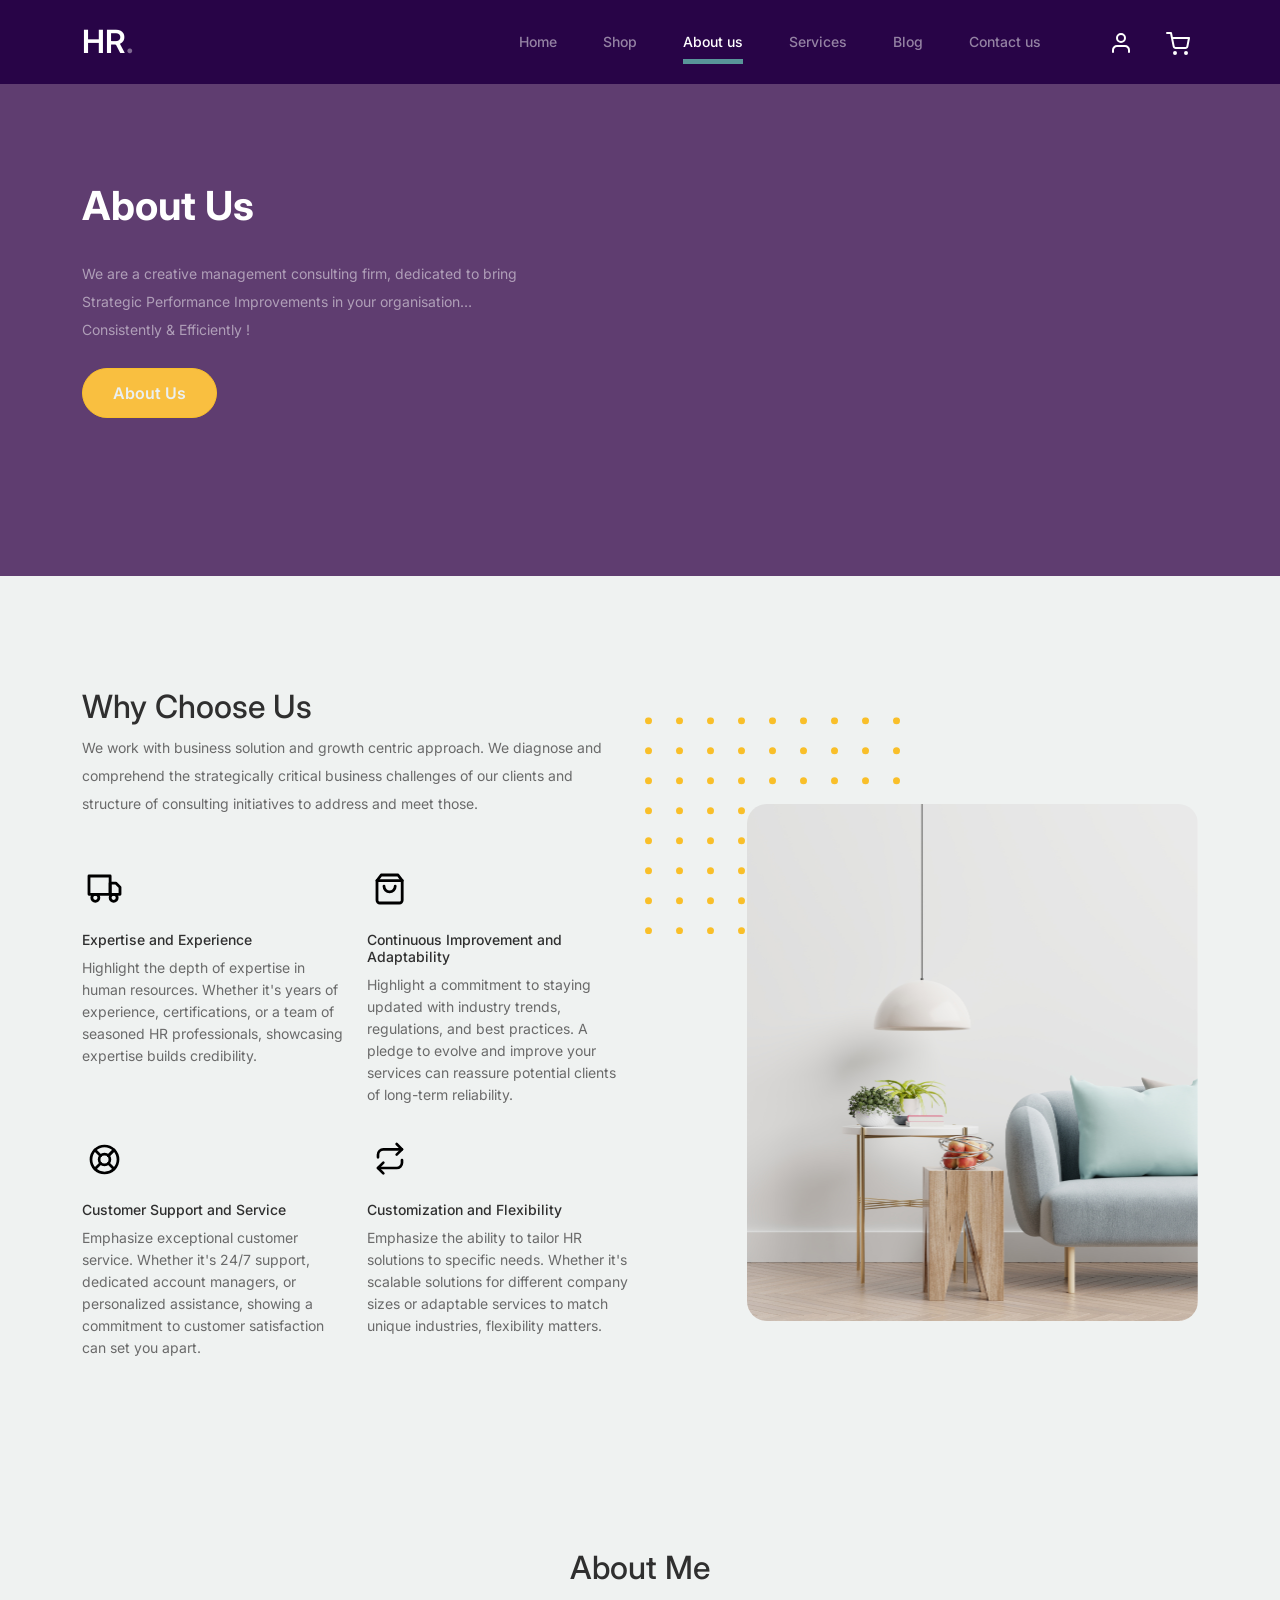
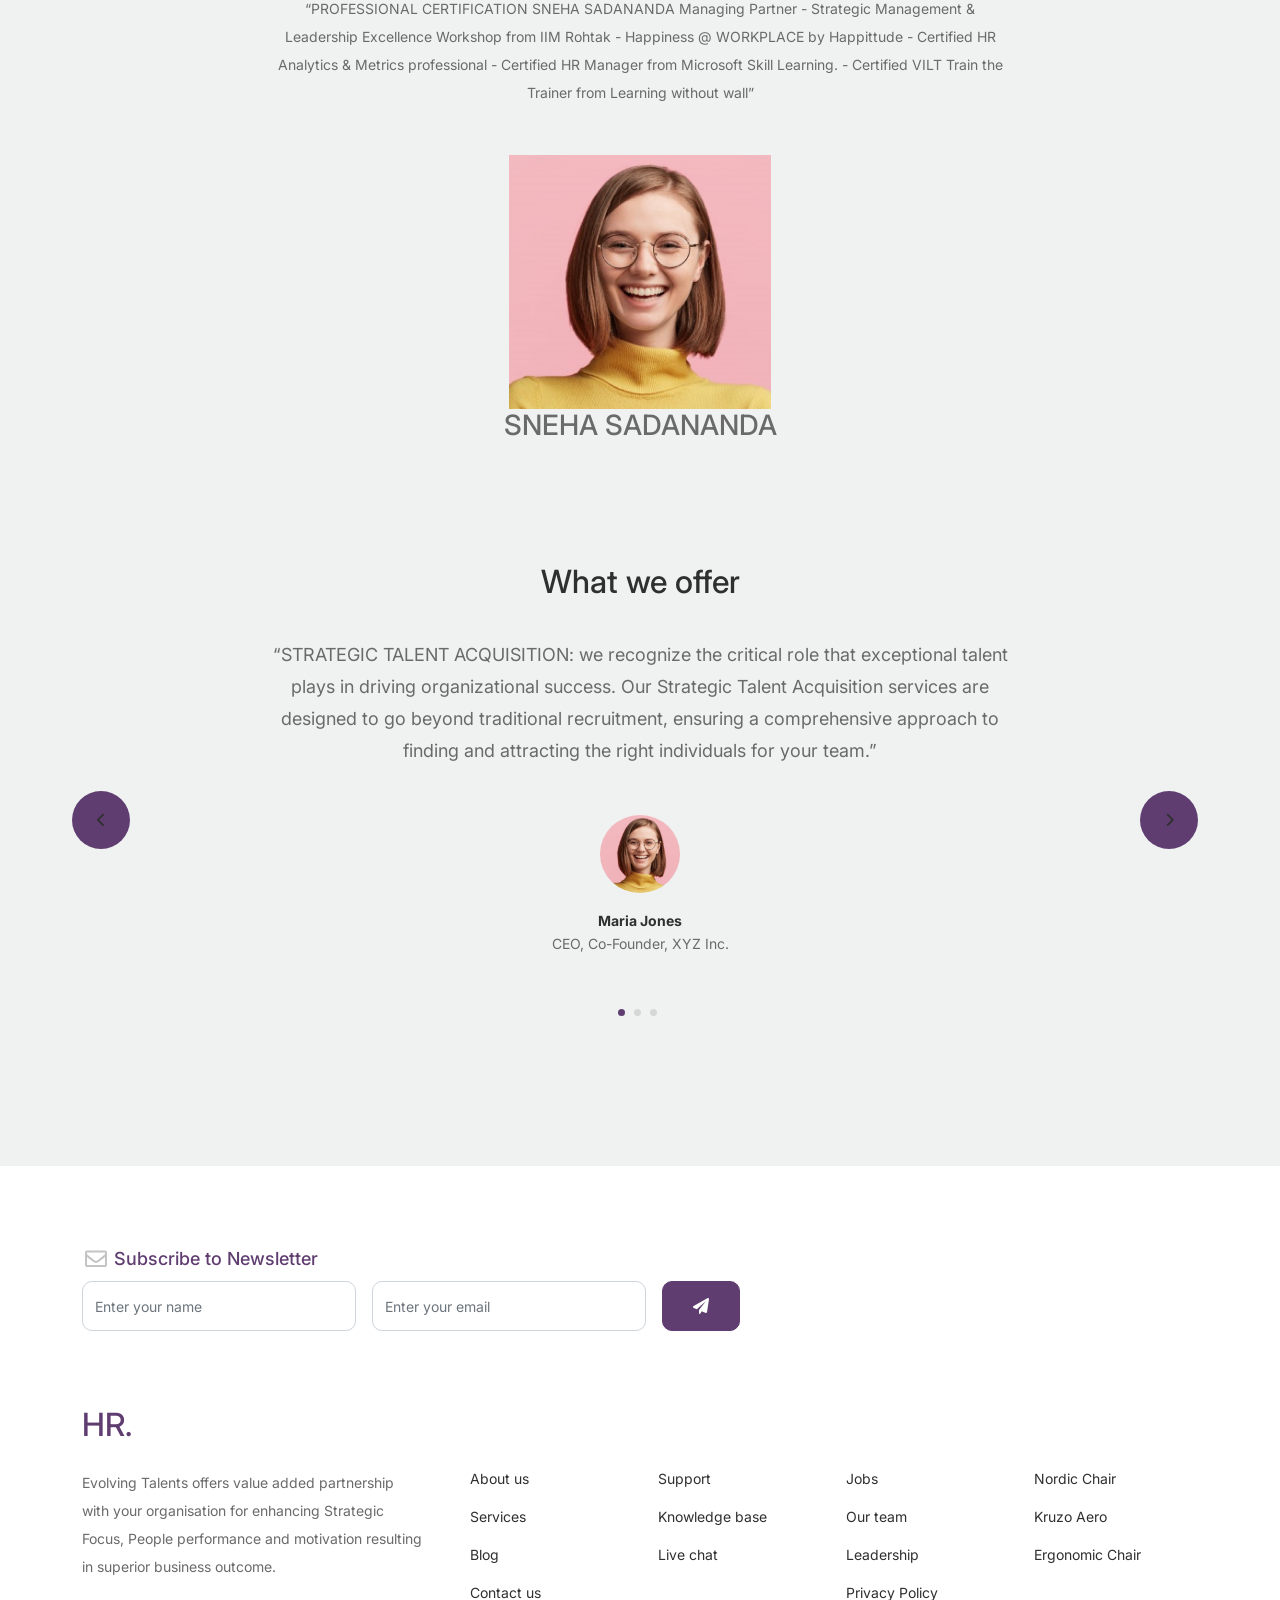
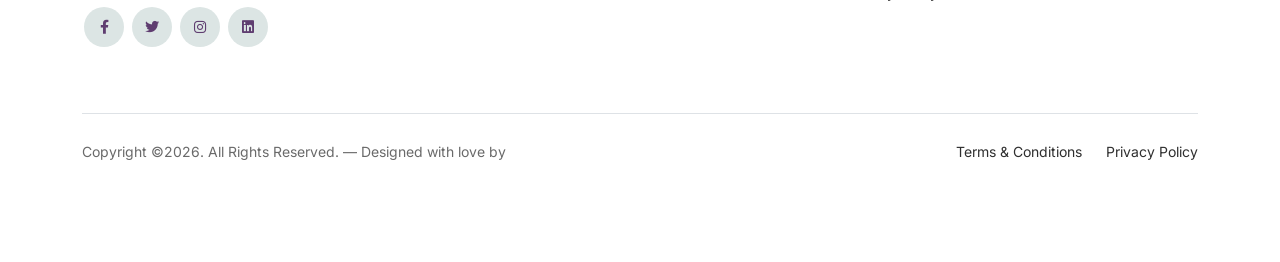
<file: about.html>
<!-- /*
* Bootstrap 5
* Template Name: Furni
* Template Author: Untree.co
* Template URI: https://untree.co/
* License: https://creativecommons.org/licenses/by/3.0/
*/ -->
<!doctype html>
<html lang="en">
<head>
  <meta charset="utf-8">
  <meta name="viewport" content="width=device-width, initial-scale=1, shrink-to-fit=no">
  <meta name="author" content="Untree.co">
  <link rel="shortcut icon" href="favicon.png">

  <meta name="description" content="" />
  <meta name="keywords" content="bootstrap, bootstrap4" />

		<!-- Bootstrap CSS -->
		<link href="bootstrap.min.css" rel="stylesheet">
		<link href="https://cdnjs.cloudflare.com/ajax/libs/font-awesome/6.0.0-beta3/css/all.min.css" rel="stylesheet">
		<link href="tiny-slider.css" rel="stylesheet">
		<link href="style.css" rel="stylesheet">
		<title>About Us</title>
	</head>

	<body>

		<!-- Start Header/Navigation -->
		<nav class="custom-navbar navbar navbar navbar-expand-md navbar-dark bg-dark" arial-label="Furni navigation bar">

			<div class="container">
				<a class="navbar-brand" href="index.html">HR<span>.</span></a>

				<button class="navbar-toggler" type="button" data-bs-toggle="collapse" data-bs-target="#navbarsFurni" aria-controls="navbarsFurni" aria-expanded="false" aria-label="Toggle navigation">
					<span class="navbar-toggler-icon"></span>
				</button>

				<div class="collapse navbar-collapse" id="navbarsFurni">
					<ul class="custom-navbar-nav navbar-nav ms-auto mb-2 mb-md-0">
						<li class="nav-item ">
							<a class="nav-link" href="index.html">Home</a>
						</li>
						<li><a class="nav-link" href="shop.html">Shop</a></li>
						<li class="active"><a class="nav-link" href="about.html">About us</a></li>
						<li><a class="nav-link" href="services.html">Services</a></li>
						<li><a class="nav-link" href="blog.html">Blog</a></li>
						<li><a class="nav-link" href="contact.html">Contact us</a></li>
					</ul>

					<ul class="custom-navbar-cta navbar-nav mb-2 mb-md-0 ms-5">
						<li><a class="nav-link" href="#"><img src="user.svg"></a></li>
						<li><a class="nav-link" href="cart.html"><img src="cart.svg"></a></li>
					</ul>
				</div>
			</div>
				
		</nav>
		<!-- End Header/Navigation -->

		<!-- Start Hero Section -->
			<div class="hero">
				<div class="container">
					<div class="row justify-content-between">
						<div class="col-lg-5">
							<div class="intro-excerpt">
								<h1>About Us</h1>
								<p class="mb-4">We are a creative management consulting firm, dedicated to bring 
									Strategic Performance Improvements in your organisation… 
									Consistently & Efficiently !</p>
								<p><a href="" class="btn btn-secondary me-2">About Us</a>
									<!-- <a href="#" class="btn btn-white-outline">Explore</a> -->
								</p>
							</div>
						</div>
						<!-- <div class="col-lg-7">
							<div class="hero-img-wrap">
								<img src="couch.png" class="img-fluid">
							</div>
						</div> -->
					</div>
				</div>
			</div>
		<!-- End Hero Section -->

		

		<!-- Start Why Choose Us Section -->
		<div class="why-choose-section">
			<div class="container">
				<div class="row justify-content-between align-items-center">
					<div class="col-lg-6">
						<h2 class="section-title">Why Choose Us</h2>
						<p>We work with business solution and growth centric
							approach. We diagnose and comprehend the strategically
							critical business challenges of our clients and structure of
							consulting initiatives to address and meet those.</p>

						<div class="row my-5">
							<div class="col-6 col-md-6">
								<div class="feature">
									<div class="icon">
										<img src="truck.svg" alt="Image" class="imf-fluid">
									</div>
									<h3>Expertise and Experience</h3>
									<p>Highlight the depth of expertise in human resources. Whether it's years of experience, certifications, or a team of seasoned HR professionals, showcasing expertise builds credibility.</p>
								</div>
							</div>

							<div class="col-6 col-md-6">
								<div class="feature">
									<div class="icon">
										<img src="bag.svg" alt="Image" class="imf-fluid">
									</div>
									<h3>Continuous Improvement and Adaptability</h3>
									<p>Highlight a commitment to staying updated with industry trends, regulations, and best practices. A pledge to evolve and improve your services can reassure potential clients of long-term reliability.</p>
								</div>
							</div>

							<div class="col-6 col-md-6">
								<div class="feature">
									<div class="icon">
										<img src="support.svg" alt="Image" class="imf-fluid">
									</div>
									<h3>Customer Support and Service</h3>
									<p> Emphasize exceptional customer service. Whether it's 24/7 support, dedicated account managers, or personalized assistance, showing a commitment to customer satisfaction can set you apart.</p>
								</div>
							</div>

							<div class="col-6 col-md-6">
								<div class="feature">
									<div class="icon">
										<img src="return.svg" alt="Image" class="imf-fluid">
									</div>
									<h3>Customization and Flexibility</h3>
									<p>Emphasize the ability to tailor HR solutions to specific needs. Whether it's scalable solutions for different company sizes or adaptable services to match unique industries, flexibility matters.</p>
								</div>
							</div>

						</div>
					</div>

					<div class="col-lg-5">
						<div class="img-wrap">
							<img src="why-choose-us-img.jpg" alt="Image" class="img-fluid">
						</div>
					</div>

				</div>
			</div>
		</div>
		<!-- End Why Choose Us Section -->
	
		<div class="container">
			<div class="item">
				<div class="row justify-content-center">
					<div class="col-lg-8 mx-auto">
						<h2 class="section-title text-center">About Me</h2>
						<div class="testimonial-block text-center">
							<blockquote class="mb-5">
								<p>&ldquo;PROFESSIONAL CERTIFICATION SNEHA SADANANDA Managing Partner - Strategic Management & Leadership Excellence Workshop from IIM Rohtak - Happiness @ WORKPLACE by Happittude - Certified HR Analytics & Metrics professional - Certified HR Manager from Microsoft Skill Learning. - Certified VILT Train the Trainer from Learning without wall&rdquo;</p>
							</blockquote>

							<div class="author-info">
								<div class="author-pic">
									<img src="person-1.png" alt="Maria Jones" class="img-fluid">
								</div>
								<h3 class="font-weight-bold">SNEHA SADANANDA</h3>
							</div>
						</div>

					</div>
				</div>
			</div> 
		</div>

		<!-- Start Testimonial Slider -->
		<div class="testimonial-section before-footer-section">
			<div class="container">
				<div class="row">
					<div class="col-lg-7 mx-auto text-center">
						<h2 class="section-title">What we offer</h2>
					</div>
				</div>

				<div class="row justify-content-center">
					<div class="col-lg-12">
						<div class="testimonial-slider-wrap text-center">

							<div id="testimonial-nav">
								<span class="prev" data-controls="prev"><span class="fa fa-chevron-left"></span></span>
								<span class="next" data-controls="next"><span class="fa fa-chevron-right"></span></span>
							</div>

							<div class="testimonial-slider">
								
								<div class="item">
									<div class="row justify-content-center">
										<div class="col-lg-8 mx-auto">

											<div class="testimonial-block text-center">
												<blockquote class="mb-5">
													<p>&ldquo;STRATEGIC TALENT ACQUISITION: we recognize the critical role that exceptional talent plays in driving organizational success. Our Strategic Talent Acquisition services are designed to go beyond traditional recruitment, ensuring a comprehensive approach to finding and attracting the right individuals for your team.&rdquo;</p>
												</blockquote>

												<div class="author-info">
													<div class="author-pic">
														<img src="person-1.png" alt="Maria Jones" class="img-fluid">
													</div>
													<h3 class="font-weight-bold">Maria Jones</h3>
													<span class="position d-block mb-3">CEO, Co-Founder, XYZ Inc.</span>
												</div>
											</div>

										</div>
									</div>
								</div> 
								<!-- END item -->

								<div class="item">
									<div class="row justify-content-center">
										<div class="col-lg-8 mx-auto">

											<div class="testimonial-block text-center">
												<blockquote class="mb-5">
													<p>&ldquo;EMPLOYEE-CENTRIC SOLUTIONS:We understand that your people are the heartbeat of your organization. Our Employee-Centric Solutions are crafted to prioritize the well-being, growth, and satisfaction of your workforce.&rdquo;</p>
												</blockquote>

												<div class="author-info">
													<div class="author-pic">
														<img src="person-1.png" alt="Maria Jones" class="img-fluid">
													</div>
													<h3 class="font-weight-bold">Maria Jones</h3>
													<span class="position d-block mb-3">CEO, Co-Founder, XYZ Inc.</span>
												</div>
											</div>

										</div>
									</div>
								</div> 
								<!-- END item -->

								<div class="item">
									<div class="row justify-content-center">
										<div class="col-lg-8 mx-auto">

											<div class="testimonial-block text-center">
												<blockquote class="mb-5">
													<p>&ldquo;TAILORED HR CONSULTING:We understand that every organization is unique, facing distinct challenges and opportunities. Our consulting services are designed to provide personalized solutions that align seamlessly with your business goals.&rdquo;</p>
												</blockquote>

												<div class="author-info">
													<div class="author-pic">
														<img src="person-1.png" alt="Maria Jones" class="img-fluid">
													</div>
													<h3 class="font-weight-bold">Maria Jones</h3>
													<span class="position d-block mb-3">CEO, Co-Founder, XYZ Inc.</span>
												</div>
											</div>

										</div>
									</div>
								</div> 
								<!-- END item -->

							</div>

						</div>
					</div>
				</div>
			</div>
		</div>
		<!-- End Testimonial Slider -->

		

		<!-- Start Footer Section -->
		<footer class="footer-section">
			<div class="container relative">

				<!-- <div class="sofa-img">
					<img src="sofa.png" alt="Image" class="img-fluid">
				</div> -->

				<div class="row">
					<div class="col-lg-8">
						<div class="subscription-form">
							<h3 class="d-flex align-items-center"><span class="me-1"><img src="envelope-outline.svg" alt="Image" class="img-fluid"></span><span>Subscribe to Newsletter</span></h3>

							<form action="#" class="row g-3">
								<div class="col-auto">
									<input type="text" class="form-control" placeholder="Enter your name">
								</div>
								<div class="col-auto">
									<input type="email" class="form-control" placeholder="Enter your email">
								</div>
								<div class="col-auto">
									<button class="btn btn-primary">
										<span class="fa fa-paper-plane"></span>
									</button>
								</div>
							</form>

						</div>
					</div>
				</div>

				<div class="row g-5 mb-5">
					<div class="col-lg-4">
						<div class="mb-4 footer-logo-wrap"><a href="#" class="footer-logo">HR<span>.</span></a></div>
						<p class="mb-4">Evolving Talents offers value added partnership with your
							organisation for enhancing Strategic Focus, People
							performance and motivation resulting in superior business
							outcome.</p>

						<ul class="list-unstyled custom-social">
							<li><a href="#"><span class="fa fa-brands fa-facebook-f"></span></a></li>
							<li><a href="#"><span class="fa fa-brands fa-twitter"></span></a></li>
							<li><a href="#"><span class="fa fa-brands fa-instagram"></span></a></li>
							<li><a href="#"><span class="fa fa-brands fa-linkedin"></span></a></li>
						</ul>
					</div>

					<div class="col-lg-8">
						<div class="row links-wrap">
							<div class="col-6 col-sm-6 col-md-3">
								<ul class="list-unstyled">
									<li><a href="#">About us</a></li>
									<li><a href="#">Services</a></li>
									<li><a href="#">Blog</a></li>
									<li><a href="#">Contact us</a></li>
								</ul>
							</div>

							<div class="col-6 col-sm-6 col-md-3">
								<ul class="list-unstyled">
									<li><a href="#">Support</a></li>
									<li><a href="#">Knowledge base</a></li>
									<li><a href="#">Live chat</a></li>
								</ul>
							</div>

							<div class="col-6 col-sm-6 col-md-3">
								<ul class="list-unstyled">
									<li><a href="#">Jobs</a></li>
									<li><a href="#">Our team</a></li>
									<li><a href="#">Leadership</a></li>
									<li><a href="#">Privacy Policy</a></li>
								</ul>
							</div>

							<div class="col-6 col-sm-6 col-md-3">
								<ul class="list-unstyled">
									<li><a href="#">Nordic Chair</a></li>
									<li><a href="#">Kruzo Aero</a></li>
									<li><a href="#">Ergonomic Chair</a></li>
								</ul>
							</div>
						</div>
					</div>

				</div>

				<div class="border-top copyright">
					<div class="row pt-4">
						<div class="col-lg-6">
							<p class="mb-2 text-center text-lg-start">Copyright &copy;<script>document.write(new Date().getFullYear());</script>. All Rights Reserved. &mdash; Designed with love by 
								<!-- <a href="https://untree.co">Untree.co</a> License information: https://untree.co/license/ -->
            </p>
						</div>

						<div class="col-lg-6 text-center text-lg-end">
							<ul class="list-unstyled d-inline-flex ms-auto">
								<li class="me-4"><a href="#">Terms &amp; Conditions</a></li>
								<li><a href="#">Privacy Policy</a></li>
							</ul>
						</div>

					</div>
				</div>

			</div>
		</footer>
		<!-- End Footer Section -->	


		<script src="bootstrap.bundle.min.js"></script>
		<script src="tiny-slider.js"></script>
		<script src="custom.js"></script>
	</body>

</html>
</file>
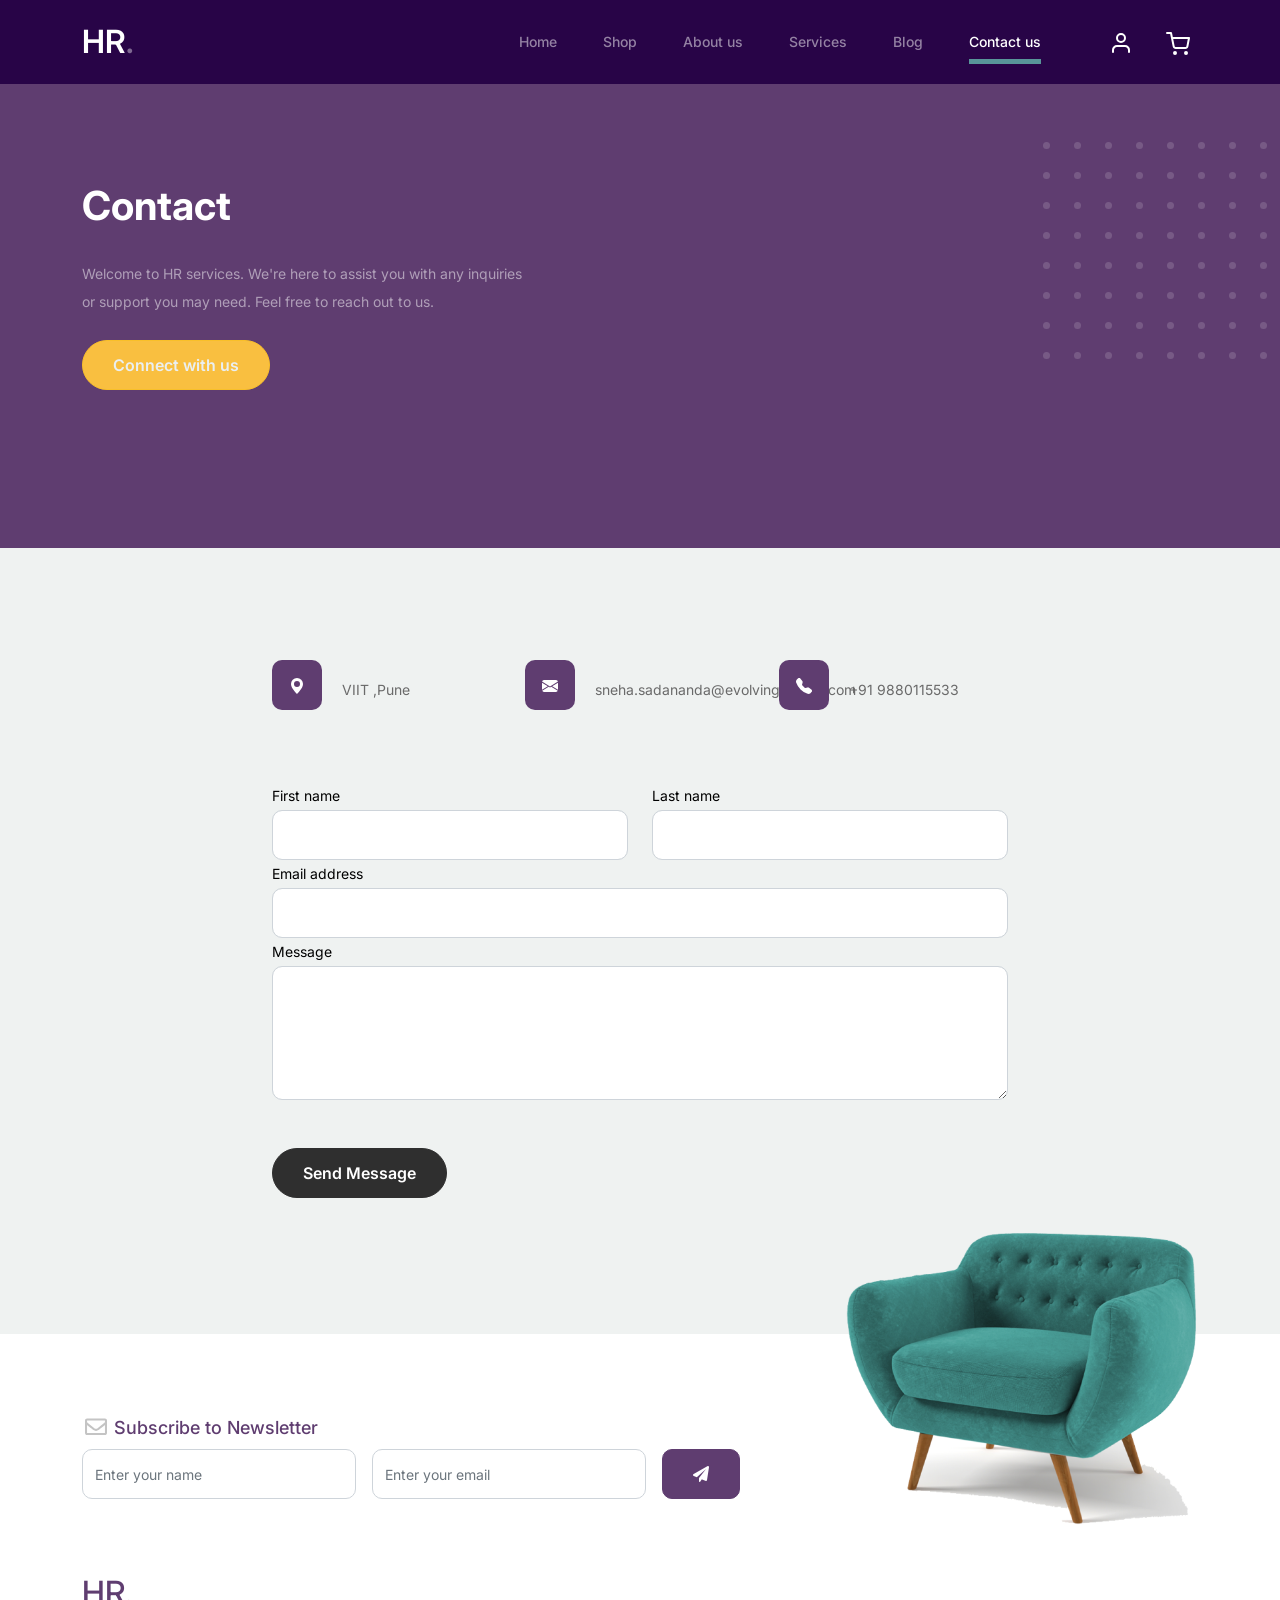
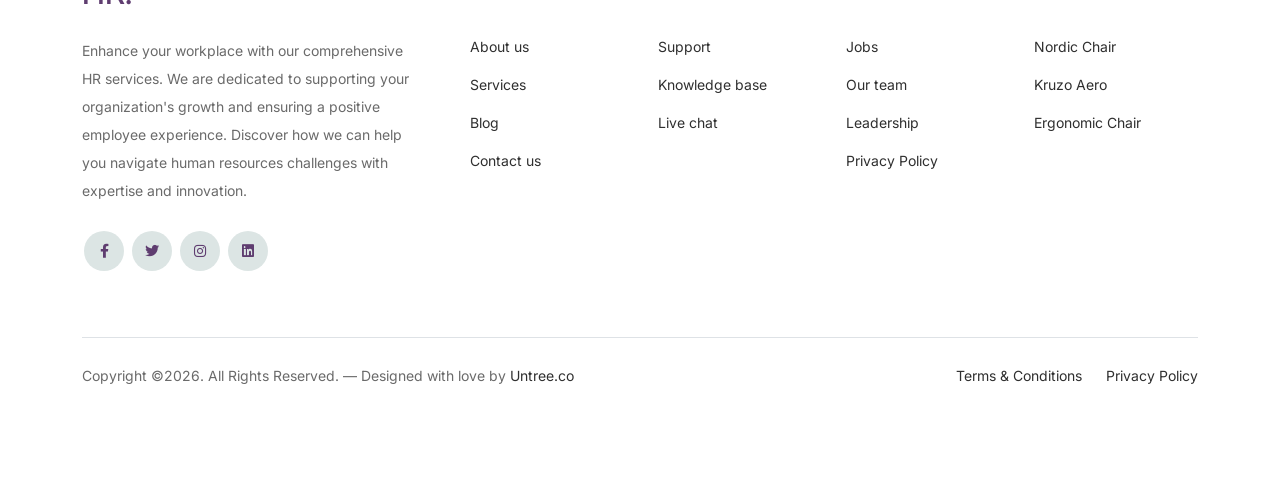
<file: contact.html>
<!doctype html>
<html lang="en">
<head>
  <meta charset="utf-8">
  <meta name="viewport" content="width=device-width, initial-scale=1, shrink-to-fit=no">
  <meta name="author" content="Untree.co">
  <link rel="shortcut icon" href="favicon.png">

  <meta name="description" content="" />
  <meta name="keywords" content="bootstrap, bootstrap4" />

		<!-- Bootstrap CSS -->
		<link href="bootstrap.min.css" rel="stylesheet">
		<link href="https://cdnjs.cloudflare.com/ajax/libs/font-awesome/6.0.0-beta3/css/all.min.css" rel="stylesheet">
		<link href="tiny-slider.css" rel="stylesheet">
		<link href="style.css" rel="stylesheet">
		<title>contact us</title>
	</head>

	<body>

		<!-- Start Header/Navigation -->
		<nav class="custom-navbar navbar navbar navbar-expand-md navbar-dark bg-dark" arial-label="Furni navigation bar">

			<div class="container">
				<a class="navbar-brand" href="index.html">HR<span>.</span></a>

				<button class="navbar-toggler" type="button" data-bs-toggle="collapse" data-bs-target="#navbarsFurni" aria-controls="navbarsFurni" aria-expanded="false" aria-label="Toggle navigation">
					<span class="navbar-toggler-icon"></span>
				</button>

				<div class="collapse navbar-collapse" id="navbarsFurni">
					<ul class="custom-navbar-nav navbar-nav ms-auto mb-2 mb-md-0">
						<li class="nav-item">
							<a class="nav-link" href="index.html">Home</a>
						</li>
						<li><a class="nav-link" href="shop.html">Shop</a></li>
						<li><a class="nav-link" href="about.html">About us</a></li>
						<li><a class="nav-link" href="services.html">Services</a></li>
						<li><a class="nav-link" href="blog.html">Blog</a></li>
						<li class="active"><a class="nav-link" href="contact.html">Contact us</a></li>
					</ul>

					<ul class="custom-navbar-cta navbar-nav mb-2 mb-md-0 ms-5">
						<li><a class="nav-link" href="#"><img src="user.svg"></a></li>
						<li><a class="nav-link" href="cart.html"><img src="cart.svg"></a></li>
					</ul>
				</div>
			</div>
				
		</nav>
		<!-- End Header/Navigation -->

		<!-- Start Hero Section -->
			<div class="hero">
				<div class="container">
					<div class="row justify-content-between">
						<div class="col-lg-5">
							<div class="intro-excerpt">
								<h1>Contact</h1>
								<p class="mb-4">Welcome to HR services. We're here to assist you with any inquiries or support you may need. Feel free to reach out to us.</p>
								<p><a href="" class="btn btn-secondary me-2">Connect with us</a>
									<!-- <a href="#" class="btn btn-white-outline">Explore</a> -->
								</p>
							</div>
						</div>
						<div class="col-lg-7">
							<div class="hero-img-wrap">

								<!-- <img src="couch.png" class="img-fluid"> -->
								<!-- <img src="contact1.jpg" class="img-fluid"> -->
							</div>
						</div>
					</div>
				</div>
			</div>
		<!-- End Hero Section -->

		
		<!-- Start Contact Form -->
		<div class="untree_co-section">
      <div class="container">

        <div class="block">
          <div class="row justify-content-center">


            <div class="col-md-8 col-lg-8 pb-4">


              <div class="row mb-5">
                <div class="col-lg-4">
                  <div  class="service no-shadow align-items-center link horizontal d-flex active" data-aos="fade-left" data-aos-delay="0">
                    <div class="service-icon color-1 mb-4">
                      <svg xmlns="http://www.w3.org/2000/svg" width="16" height="16" fill="currentColor" class="bi bi-geo-alt-fill" viewBox="0 0 16 16">
                        <path d="M8 16s6-5.686 6-10A6 6 0 0 0 2 6c0 4.314 6 10 6 10zm0-7a3 3 0 1 1 0-6 3 3 0 0 1 0 6z"/>
                      </svg>
                    </div> <!-- /.icon -->
                    <div class="service-contents">
                      <p>VIIT ,Pune</p>
                    </div> <!-- /.service-contents-->
                  </div> <!-- /.service -->
                </div>

                <div class="col-lg-4">
                  <div  class="service no-shadow align-items-center link horizontal d-flex active" data-aos="fade-left" data-aos-delay="0">
                    <div class="service-icon color-1 mb-4">
                      <svg xmlns="http://www.w3.org/2000/svg" width="16" height="16" fill="currentColor" class="bi bi-envelope-fill" viewBox="0 0 16 16">
                        <path d="M.05 3.555A2 2 0 0 1 2 2h12a2 2 0 0 1 1.95 1.555L8 8.414.05 3.555zM0 4.697v7.104l5.803-3.558L0 4.697zM6.761 8.83l-6.57 4.027A2 2 0 0 0 2 14h12a2 2 0 0 0 1.808-1.144l-6.57-4.027L8 9.586l-1.239-.757zm3.436-.586L16 11.801V4.697l-5.803 3.546z"/>
                      </svg>
                    </div> <!-- /.icon -->
                    <div class="service-contents">
                      <p>sneha.sadananda@evolvingtalents.com</p>
                    </div> <!-- /.service-contents-->
                  </div> <!-- /.service -->
                </div>

                <div class="col-lg-4">
                  <div  class="service no-shadow align-items-center link horizontal d-flex active" data-aos="fade-left" data-aos-delay="0">
                    <div class="service-icon color-1 mb-4">
                      <svg xmlns="http://www.w3.org/2000/svg" width="16" height="16" fill="currentColor" class="bi bi-telephone-fill" viewBox="0 0 16 16">
                        <path fill-rule="evenodd" d="M1.885.511a1.745 1.745 0 0 1 2.61.163L6.29 2.98c.329.423.445.974.315 1.494l-.547 2.19a.678.678 0 0 0 .178.643l2.457 2.457a.678.678 0 0 0 .644.178l2.189-.547a1.745 1.745 0 0 1 1.494.315l2.306 1.794c.829.645.905 1.87.163 2.611l-1.034 1.034c-.74.74-1.846 1.065-2.877.702a18.634 18.634 0 0 1-7.01-4.42 18.634 18.634 0 0 1-4.42-7.009c-.362-1.03-.037-2.137.703-2.877L1.885.511z"/>
                      </svg>
                    </div> <!-- /.icon -->
                    <div class="service-contents">
                      <p>+91 9880115533</p>
                    </div> <!-- /.service-contents-->
                  </div> <!-- /.service -->
                </div>
              </div>

              <form>
                <div class="row">
                  <div class="col-6">
                    <div class="form-group">
                      <label class="text-black" for="fname">First name</label>
                      <input type="text" class="form-control" id="fname">
                    </div>
                  </div>
                  <div class="col-6">
                    <div class="form-group">
                      <label class="text-black" for="lname">Last name</label>
                      <input type="text" class="form-control" id="lname">
                    </div>
                  </div>
                </div>
                <div class="form-group">
                  <label class="text-black" for="email">Email address</label>
                  <input type="email" class="form-control" id="email">
                </div>

                <div class="form-group mb-5">
                  <label class="text-black" for="message">Message</label>
                  <textarea name="" class="form-control" id="message" cols="30" rows="5"></textarea>
                </div>

                <button type="submit" class="btn btn-primary-hover-outline">Send Message</button>
              </form>

            </div>

          </div>

        </div>

      </div>


    </div>
  </div>

  <!-- End Contact Form -->

		

		<!-- Start Footer Section -->
		<footer class="footer-section">
			<div class="container relative">

				<div class="sofa-img">
					<img src="sofa.png" alt="Image" class="img-fluid">
				</div>

				<div class="row">
					<div class="col-lg-8">
						<div class="subscription-form">
							<h3 class="d-flex align-items-center"><span class="me-1"><img src="envelope-outline.svg" alt="Image" class="img-fluid"></span><span>Subscribe to Newsletter</span></h3>

							<form action="#" class="row g-3">
								<div class="col-auto">
									<input type="text" class="form-control" placeholder="Enter your name">
								</div>
								<div class="col-auto">
									<input type="email" class="form-control" placeholder="Enter your email">
								</div>
								<div class="col-auto">
									<button class="btn btn-primary">
										<span class="fa fa-paper-plane"></span>
									</button>
								</div>
							</form>

						</div>
					</div>
				</div>

				<div class="row g-5 mb-5">
					<div class="col-lg-4">
						<div class="mb-4 footer-logo-wrap"><a href="#" class="footer-logo">HR<span>.</span></a></div>
						<p class="mb-4">Enhance your workplace with our comprehensive HR services. We are dedicated to supporting your organization's growth and ensuring a positive employee experience. Discover how we can help you navigate human resources challenges with expertise and innovation.</p>

						<ul class="list-unstyled custom-social">
							<li><a href="#"><span class="fa fa-brands fa-facebook-f"></span></a></li>
							<li><a href="#"><span class="fa fa-brands fa-twitter"></span></a></li>
							<li><a href="#"><span class="fa fa-brands fa-instagram"></span></a></li>
							<li><a href="#"><span class="fa fa-brands fa-linkedin"></span></a></li>
						</ul>
					</div>

					<div class="col-lg-8">
						<div class="row links-wrap">
							<div class="col-6 col-sm-6 col-md-3">
								<ul class="list-unstyled">
									<li><a href="#">About us</a></li>
									<li><a href="#">Services</a></li>
									<li><a href="#">Blog</a></li>
									<li><a href="#">Contact us</a></li>
								</ul>
							</div>

							<div class="col-6 col-sm-6 col-md-3">
								<ul class="list-unstyled">
									<li><a href="#">Support</a></li>
									<li><a href="#">Knowledge base</a></li>
									<li><a href="#">Live chat</a></li>
								</ul>
							</div>

							<div class="col-6 col-sm-6 col-md-3">
								<ul class="list-unstyled">
									<li><a href="#">Jobs</a></li>
									<li><a href="#">Our team</a></li>
									<li><a href="#">Leadership</a></li>
									<li><a href="#">Privacy Policy</a></li>
								</ul>
							</div>

							<div class="col-6 col-sm-6 col-md-3">
								<ul class="list-unstyled">
									<li><a href="#">Nordic Chair</a></li>
									<li><a href="#">Kruzo Aero</a></li>
									<li><a href="#">Ergonomic Chair</a></li>
								</ul>
							</div>
						</div>
					</div>

				</div>

				<div class="border-top copyright">
					<div class="row pt-4">
						<div class="col-lg-6">
							<p class="mb-2 text-center text-lg-start">Copyright &copy;<script>document.write(new Date().getFullYear());</script>. All Rights Reserved. &mdash; Designed with love by <a href="https://untree.co">Untree.co</a> 
								<!-- License information: https://untree.co/license/ -->
            </p>
						</div>

						<div class="col-lg-6 text-center text-lg-end">
							<ul class="list-unstyled d-inline-flex ms-auto">
								<li class="me-4"><a href="#">Terms &amp; Conditions</a></li>
								<li><a href="#">Privacy Policy</a></li>
							</ul>
						</div>

					</div>
				</div>

			</div>
		</footer>
		<!-- End Footer Section -->	


		<script src="bootstrap.bundle.min.js"></script>
		<script src="tiny-slider.js"></script>
		<script src="custom.js"></script>
	</body>

</html>
</file>
<file: tiny-slider.css>
.tns-outer{padding:0 !important}.tns-outer [hidden]{display:none !important}.tns-outer [aria-controls],.tns-outer [data-action]{cursor:pointer}.tns-slider{-webkit-transition:all 0s;-moz-transition:all 0s;transition:all 0s}.tns-slider>.tns-item{-webkit-box-sizing:border-box;-moz-box-sizing:border-box;box-sizing:border-box}.tns-horizontal.tns-subpixel{white-space:nowrap}.tns-horizontal.tns-subpixel>.tns-item{display:inline-block;vertical-align:top;white-space:normal}.tns-horizontal.tns-no-subpixel:after{content:'';display:table;clear:both}.tns-horizontal.tns-no-subpixel>.tns-item{float:left}.tns-horizontal.tns-carousel.tns-no-subpixel>.tns-item{margin-right:-100%}.tns-no-calc{position:relative;left:0}.tns-gallery{position:relative;left:0;min-height:1px}.tns-gallery>.tns-item{position:absolute;left:-100%;-webkit-transition:transform 0s, opacity 0s;-moz-transition:transform 0s, opacity 0s;transition:transform 0s, opacity 0s}.tns-gallery>.tns-slide-active{position:relative;left:auto !important}.tns-gallery>.tns-moving{-webkit-transition:all 0.25s;-moz-transition:all 0.25s;transition:all 0.25s}.tns-autowidth{display:inline-block}.tns-lazy-img{-webkit-transition:opacity 0.6s;-moz-transition:opacity 0.6s;transition:opacity 0.6s;opacity:0.6}.tns-lazy-img.tns-complete{opacity:1}.tns-ah{-webkit-transition:height 0s;-moz-transition:height 0s;transition:height 0s}.tns-ovh{overflow:hidden}.tns-visually-hidden{position:absolute;left:-10000em}.tns-transparent{opacity:0;visibility:hidden}.tns-fadeIn{opacity:1;filter:alpha(opacity=100);z-index:0}.tns-normal,.tns-fadeOut{opacity:0;filter:alpha(opacity=0);z-index:-1}.tns-vpfix{white-space:nowrap}.tns-vpfix>div,.tns-vpfix>li{display:inline-block}.tns-t-subp2{margin:0 auto;width:310px;position:relative;height:10px;overflow:hidden}.tns-t-ct{width:2333.3333333%;width:-webkit-calc(100% * 70 / 3);width:-moz-calc(100% * 70 / 3);width:calc(100% * 70 / 3);position:absolute;right:0}.tns-t-ct:after{content:'';display:table;clear:both}.tns-t-ct>div{width:1.4285714%;width:-webkit-calc(100% / 70);width:-moz-calc(100% / 70);width:calc(100% / 70);height:10px;float:left}

/*# sourceMappingURL=sourcemaps/tiny-slider.css.map */
</file>
<file: style.css>
@import url("https://fonts.googleapis.com/css2?family=Inter:wght@400;500;600;700;800&display=swap");

body {
  overflow-x: hidden;
  position: relative;
}

body {
  font-family: "Inter", sans-serif;
  font-weight: 400;
  line-height: 28px;
  color: #6a6a6a;
  font-size: 14px;
  background-color: #eff2f1;
}

a {
  text-decoration: none;
  -webkit-transition: .3s all ease;
  -o-transition: .3s all ease;
  transition: .3s all ease;
  color: #2f2f2f;
  text-decoration: underline;
}

a:hover {
  color: #2f2f2f;
  text-decoration: none;
}

a.more {
  font-weight: 600;
}

.custom-navbar {
  background: #280447 !important;
  padding-top: 20px;
  padding-bottom: 20px;
}

.custom-navbar .navbar-brand {
  font-size: 32px;
  font-weight: 600;
}

.custom-navbar .navbar-brand>span {
  opacity: .4;
}

.custom-navbar .navbar-toggler {
  border-color: transparent;
}

.custom-navbar .navbar-toggler:active,
.custom-navbar .navbar-toggler:focus {
  -webkit-box-shadow: none;
  box-shadow: none;
  outline: none;
}

@media (min-width: 992px) {
  .custom-navbar .custom-navbar-nav li {
    margin-left: 15px;
    margin-right: 15px;
  }
}

.custom-navbar .custom-navbar-nav li a {
  font-weight: 500;
  color: #ffffff !important;
  opacity: .5;
  -webkit-transition: .3s all ease;
  -o-transition: .3s all ease;
  transition: .3s all ease;
  position: relative;
}

@media (min-width: 768px) {
  .custom-navbar .custom-navbar-nav li a:before {
    content: "";
    position: absolute;
    bottom: 0;
    left: 8px;
    right: 8px;
    background: #589599;
    height: 5px;
    opacity: 1;
    visibility: visible;
    width: 0;
    -webkit-transition: .15s all ease-out;
    -o-transition: .15s all ease-out;
    transition: .15s all ease-out;
  }
}

.custom-navbar .custom-navbar-nav li a:hover {
  opacity: 1;
}

.custom-navbar .custom-navbar-nav li a:hover:before {
  width: calc(100% - 16px);
}

.custom-navbar .custom-navbar-nav li.active a {
  opacity: 1;
}

.custom-navbar .custom-navbar-nav li.active a:before {
  width: calc(100% - 16px);
}

.custom-navbar .custom-navbar-cta {
  margin-left: 0 !important;
  -webkit-box-orient: horizontal;
  -webkit-box-direction: normal;
  -ms-flex-direction: row;
  flex-direction: row;
}

@media (min-width: 768px) {
  .custom-navbar .custom-navbar-cta {
    margin-left: 40px !important;
  }
}

.custom-navbar .custom-navbar-cta li {
  margin-left: 0px;
  margin-right: 0px;
}

.custom-navbar .custom-navbar-cta li:first-child {
  margin-right: 20px;
}

.hero {
  background: #5f3d70;
  padding: calc(4rem - 30px) 0 0rem 0;
}

@media (min-width: 768px) {
  .hero {
    padding: calc(4rem - 30px) 0 4rem 0;
  }
}

@media (min-width: 992px) {
  .hero {
    padding: calc(8rem - 30px) 0 8rem 0;
  }
}

.hero .intro-excerpt {
  position: relative;
  z-index: 4;
}

@media (min-width: 992px) {
  .hero .intro-excerpt {
    max-width: 450px;
  }
}

.hero h1 {
  font-weight: 700;
  color: #ffffff;
  margin-bottom: 30px;
}

@media (min-width: 1400px) {
  .hero h1 {
    font-size: 54px;
  }
}

.hero p {
  color: rgba(255, 255, 255, 0.5);
  margin-bottom: 30px;
}

.hero .hero-img-wrap {
  position: relative;
}

.hero .hero-img-wrap img {
  position: relative;
  top: 0px;
  right: 0px;
  z-index: 2;
  max-width: 780px;
  left: -20px;
}

@media (min-width: 768px) {
  .hero .hero-img-wrap img {
    right: 0px;
    left: -100px;
  }
}

@media (min-width: 992px) {
  .hero .hero-img-wrap img {
    left: 0px;
    top: -80px;
    position: absolute;
    right: -50px;
  }
}

@media (min-width: 1200px) {
  .hero .hero-img-wrap img {
    left: 0px;
    top: -80px;
    right: -100px;
  }
}

.hero .hero-img-wrap:after {
  content: "";
  position: absolute;
  width: 255px;
  height: 217px;
  background-image: url("../images/dots-light.svg");
  background-size: contain;
  background-repeat: no-repeat;
  right: -100px;
  top: -0px;
}

@media (min-width: 1200px) {
  .hero .hero-img-wrap:after {
    top: -40px;
  }
}

.btn {
  font-weight: 600;
  padding: 12px 30px;
  border-radius: 30px;
  color: #ffffff;
  background: #2f2f2f;
  border-color: #2f2f2f;
}

.btn:hover {
  color: #ffffff;
  background: #222222;
  border-color: #222222;
}

.btn:active,
.btn:focus {
  outline: none !important;
  -webkit-box-shadow: none;
  box-shadow: none;
}

.btn.btn-primary {
  background: #5f3d70;
  border-color: #5f3d70;
}

.btn.btn-primary:hover {
  background: #5f3d70;
  border-color: #5f3d70;
}

.btn.btn-secondary {
  color: #eaeff1;
  background: #f9bf40;
  border-color: #f9bf29;
}

.btn.btn-secondary:hover {
  background: #f8b810;
  border-color: #f8b810;
}

.btn.btn-white-outline {
  background: transparent;
  border-width: 2px;
  border-color: rgba(255, 255, 255, 0.3);
}

.btn.btn-white-outline:hover {
  border-color: white;
  color: #ffffff;
}

.section-title {
  color: #2f2f2f;
}

.product-section {
  padding: 7rem 0;
}

.product-section .product-item {
  text-align: center;
  text-decoration: none;
  display: block;
  position: relative;
  padding-bottom: 50px;
  cursor: pointer;
}

.product-section .product-item .product-thumbnail {
  margin-bottom: 30px;
  position: relative;
  top: 0;
  -webkit-transition: .3s all ease;
  -o-transition: .3s all ease;
  transition: .3s all ease;
}

.product-section .product-item h3 {
  font-weight: 600;
  font-size: 16px;
}

.product-section .product-item strong {
  font-weight: 800 !important;
  font-size: 18px !important;
}

.product-section .product-item h3,
.product-section .product-item strong {
  color: #2f2f2f;
  text-decoration: none;
}

.product-section .product-item .icon-cross {
  position: absolute;
  width: 35px;
  height: 35px;
  display: inline-block;
  background: #2f2f2f;
  bottom: 15px;
  left: 50%;
  -webkit-transform: translateX(-50%);
  -ms-transform: translateX(-50%);
  transform: translateX(-50%);
  margin-bottom: -17.5px;
  border-radius: 50%;
  opacity: 0;
  visibility: hidden;
  -webkit-transition: .3s all ease;
  -o-transition: .3s all ease;
  transition: .3s all ease;
}

.product-section .product-item .icon-cross img {
  position: absolute;
  left: 50%;
  top: 50%;
  -webkit-transform: translate(-50%, -50%);
  -ms-transform: translate(-50%, -50%);
  transform: translate(-50%, -50%);
}

.product-section .product-item:before {
  bottom: 0;
  left: 0;
  right: 0;
  position: absolute;
  content: "";
  background: #dce5e4;
  height: 0%;
  z-index: -1;
  border-radius: 10px;
  -webkit-transition: .3s all ease;
  -o-transition: .3s all ease;
  transition: .3s all ease;
}

.product-section .product-item:hover .product-thumbnail {
  top: -25px;
}

.product-section .product-item:hover .icon-cross {
  bottom: 0;
  opacity: 1;
  visibility: visible;
}

.product-section .product-item:hover:before {
  height: 70%;
}

.why-choose-section {
  padding: 7rem 0;
}

.why-choose-section .img-wrap {
  position: relative;
}

.why-choose-section .img-wrap:before {
  position: absolute;
  content: "";
  width: 255px;
  height: 217px;
  background-image: url("../images/dots-yellow.svg");
  background-repeat: no-repeat;
  background-size: contain;
  -webkit-transform: translate(-40%, -40%);
  -ms-transform: translate(-40%, -40%);
  transform: translate(-40%, -40%);
  z-index: -1;
}

.why-choose-section .img-wrap img {
  border-radius: 20px;
}

.feature {
  margin-bottom: 30px;
}

.feature .icon {
  display: inline-block;
  position: relative;
  margin-bottom: 20px;
}

.feature .icon:before {
  content: "";
  width: 33px;
  height: 33px;
  position: absolute;
  /* background:#4d3f5a; */
  border-radius: 50%;
  right: -8px;
  bottom: 0;
}

.feature h3 {
  font-size: 14px;
  color: #2f2f2f;
}

.feature p {
  font-size: 14px;
  line-height: 22px;
  color: #6a6a6a;
}

.we-help-section {
  padding: 7rem 0;
}

.we-help-section .imgs-grid {
  display: -ms-grid;
  display: grid;
  -ms-grid-columns: (1fr)[27];
  grid-template-columns: repeat(27, 1fr);
  position: relative;
}

.we-help-section .imgs-grid:before {
  position: absolute;
  content: "";
  width: 255px;
  height: 217px;
  background-image: url("../images/dots-green.svg");
  background-size: contain;
  background-repeat: no-repeat;
  -webkit-transform: translate(-40%, -40%);
  -ms-transform: translate(-40%, -40%);
  transform: translate(-40%, -40%);
  z-index: -1;
}

.we-help-section .imgs-grid .grid {
  position: relative;
}

.we-help-section .imgs-grid .grid img {
  border-radius: 20px;
  max-width: 100%;
}

.we-help-section .imgs-grid .grid.grid-1 {
  -ms-grid-column: 1;
  -ms-grid-column-span: 18;
  grid-column: 1 / span 18;
  -ms-grid-row: 1;
  -ms-grid-row-span: 27;
  grid-row: 1 / span 27;
}

.we-help-section .imgs-grid .grid.grid-2 {
  -ms-grid-column: 19;
  -ms-grid-column-span: 27;
  grid-column: 19 / span 27;
  -ms-grid-row: 1;
  -ms-grid-row-span: 5;
  grid-row: 1 / span 5;
  padding-left: 20px;
}

.we-help-section .imgs-grid .grid.grid-3 {
  -ms-grid-column: 14;
  -ms-grid-column-span: 16;
  grid-column: 14 / span 16;
  -ms-grid-row: 6;
  -ms-grid-row-span: 27;
  grid-row: 6 / span 27;
  padding-top: 20px;
}

.custom-list {
  width: 100%;
}

.custom-list li {
  display: inline-block;
  width: calc(50% - 20px);
  margin-bottom: 12px;
  line-height: 1.5;
  position: relative;
  padding-left: 20px;
}

.custom-list li:before {
  content: "";
  width: 8px;
  height: 8px;
  border-radius: 50%;
  border: 2px solid #5f3d70;
  position: absolute;
  left: 0;
  top: 8px;
}

.popular-product {
  padding: 0 0 7rem 0;
}

.popular-product .product-item-sm h3 {
  font-size: 14px;
  font-weight: 700;
  color: #2f2f2f;
}

.popular-product .product-item-sm a {
  text-decoration: none;
  color: #2f2f2f;
  -webkit-transition: .3s all ease;
  -o-transition: .3s all ease;
  transition: .3s all ease;
}

.popular-product .product-item-sm a:hover {
  color: rgba(47, 47, 47, 0.5);
}

.popular-product .product-item-sm p {
  line-height: 1.4;
  margin-bottom: 10px;
  font-size: 14px;
}

.popular-product .product-item-sm .thumbnail {
  margin-right: 10px;
  -webkit-box-flex: 0;
  -ms-flex: 0 0 120px;
  flex: 0 0 120px;
  position: relative;
}

.popular-product .product-item-sm .thumbnail:before {
  content: "";
  position: absolute;
  border-radius: 20px;
  background: #dce5e4;
  width: 98px;
  height: 98px;
  top: 50%;
  left: 50%;
  -webkit-transform: translate(-50%, -50%);
  -ms-transform: translate(-50%, -50%);
  transform: translate(-50%, -50%);
  z-index: -1;
}

.testimonial-section {
  padding: 3rem 0 7rem 0;
}

.testimonial-slider-wrap {
  position: relative;
}

.testimonial-slider-wrap .tns-inner {
  padding-top: 30px;
}

.testimonial-slider-wrap .item .testimonial-block blockquote {
  font-size: 16px;
}

@media (min-width: 768px) {
  .testimonial-slider-wrap .item .testimonial-block blockquote {
    line-height: 32px;
    font-size: 18px;
  }
}

.testimonial-slider-wrap .item .testimonial-block .author-info .author-pic {
  margin-bottom: 20px;
}

.testimonial-slider-wrap .item .testimonial-block .author-info .author-pic img {
  max-width: 80px;
  border-radius: 50%;
}

.testimonial-slider-wrap .item .testimonial-block .author-info h3 {
  font-size: 14px;
  font-weight: 700;
  color: #2f2f2f;
  margin-bottom: 0;
}

.testimonial-slider-wrap #testimonial-nav {
  position: absolute;
  top: 50%;
  z-index: 99;
  width: 100%;
  display: none;
}

@media (min-width: 768px) {
  .testimonial-slider-wrap #testimonial-nav {
    display: block;
  }
}

.testimonial-slider-wrap #testimonial-nav>span {
  cursor: pointer;
  position: absolute;
  width: 58px;
  height: 58px;
  line-height: 58px;
  border-radius: 50%;
  background:#5f3d70;
  color: #2f2f2f;
  -webkit-transition: .3s all ease;
  -o-transition: .3s all ease;
  transition: .3s all ease;
}

.testimonial-slider-wrap #testimonial-nav>span:hover {
  background:#5f3d70;
  color: #ffffff;
}

.testimonial-slider-wrap #testimonial-nav .prev {
  left: -10px;
}

.testimonial-slider-wrap #testimonial-nav .next {
  right: 0;
}

.testimonial-slider-wrap .tns-nav {
  position: absolute;
  bottom: -50px;
  left: 50%;
  -webkit-transform: translateX(-50%);
  -ms-transform: translateX(-50%);
  transform: translateX(-50%);
}

.testimonial-slider-wrap .tns-nav button {
  background: none;
  border: none;
  display: inline-block;
  position: relative;
  width: 0 !important;
  height: 7px !important;
  margin: 2px;
}

.testimonial-slider-wrap .tns-nav button:active,
.testimonial-slider-wrap .tns-nav button:focus,
.testimonial-slider-wrap .tns-nav button:hover {
  outline: none;
  -webkit-box-shadow: none;
  box-shadow: none;
  background: none;
}

.testimonial-slider-wrap .tns-nav button:before {
  display: block;
  width: 7px;
  height: 7px;
  left: 0;
  top: 0;
  position: absolute;
  content: "";
  border-radius: 50%;
  -webkit-transition: .3s all ease;
  -o-transition: .3s all ease;
  transition: .3s all ease;
  background-color: #d6d6d6;
}

.testimonial-slider-wrap .tns-nav button:hover:before,
.testimonial-slider-wrap .tns-nav button.tns-nav-active:before {
  background-color: #5f3d70;
}
.before-footer-section {
  padding: 7rem 0 12rem 0 !important;
}

.blog-section {
  padding: 7rem 0 12rem 0;
}

.blog-section .post-entry a {
  text-decoration: none;
}

.blog-section .post-entry .post-thumbnail {
  display: block;
  margin-bottom: 20px;
}

.blog-section .post-entry .post-thumbnail img {
  border-radius: 20px;
  -webkit-transition: .3s all ease;
  -o-transition: .3s all ease;
  transition: .3s all ease;
}

.blog-section .post-entry .post-content-entry {
  padding-left: 15px;
  padding-right: 15px;
}

.blog-section .post-entry .post-content-entry h3 {
  font-size: 16px;
  margin-bottom: 0;
  font-weight: 600;
  margin-bottom: 7px;
}

.blog-section .post-entry .post-content-entry .meta {
  font-size: 14px;
}

.blog-section .post-entry .post-content-entry .meta a {
  font-weight: 600;
}

.blog-section .post-entry:hover .post-thumbnail img,
.blog-section .post-entry:focus .post-thumbnail img {
  opacity: .7;
}

.footer-section {
  padding: 80px 0;
  background: #ffffff;
}

.footer-section .relative {
  position: relative;
}

.footer-section a {
  text-decoration: none;
  color: #2f2f2f;
  -webkit-transition: .3s all ease;
  -o-transition: .3s all ease;
  transition: .3s all ease;
}

.footer-section a:hover {
  color: rgba(47, 47, 47, 0.5);
}

.footer-section .subscription-form {
  margin-bottom: 40px;
  position: relative;
  z-index: 2;
  margin-top: 100px;
}

@media (min-width: 992px) {
  .footer-section .subscription-form {
    margin-top: 0px;
    margin-bottom: 80px;
  }
}

.footer-section .subscription-form h3 {
  font-size: 18px;
  font-weight: 500;
  color: #5f3d70;
}

.footer-section .subscription-form .form-control {
  height: 50px;
  border-radius: 10px;
  font-family: "Inter", sans-serif;
}

.footer-section .subscription-form .form-control:active,
.footer-section .subscription-form .form-control:focus {
  outline: none;
  -webkit-box-shadow: none;
  box-shadow: none;
  border-color:#5f3d70;
  -webkit-box-shadow: 0 1px 4px 0 rgba(0, 0, 0, 0.2);
  box-shadow: 0 1px 4px 0 rgba(0, 0, 0, 0.2);
}

.footer-section .subscription-form .form-control::-webkit-input-placeholder {
  font-size: 14px;
}

.footer-section .subscription-form .form-control::-moz-placeholder {
  font-size: 14px;
}

.footer-section .subscription-form .form-control:-ms-input-placeholder {
  font-size: 14px;
}

.footer-section .subscription-form .form-control:-moz-placeholder {
  font-size: 14px;
}

.footer-section .subscription-form .btn {
  border-radius: 10px !important;
}

.footer-section .sofa-img {
  position: absolute;
  top: -200px;
  z-index: 1;
  right: 0;
}

.footer-section .sofa-img img {
  max-width: 380px;
}

.footer-section .links-wrap {
  margin-top: 0px;
}

@media (min-width: 992px) {
  .footer-section .links-wrap {
    margin-top: 54px;
  }
}

.footer-section .links-wrap ul li {
  margin-bottom: 10px;
}

.footer-section .footer-logo-wrap .footer-logo {
  font-size: 32px;
  font-weight: 500;
  text-decoration: none;
  color: #5f3d70;
}

.footer-section .custom-social li {
  margin: 2px;
  display: inline-block;
}

.footer-section .custom-social li a {
  width: 40px;
  height: 40px;
  text-align: center;
  line-height: 40px;
  display: inline-block;
  background: #dce5e4;
  color: #5f3d70;
  border-radius: 50%;
}

.footer-section .custom-social li a:hover {
  background:#5f3d70;
  color: #ffffff;
}

.footer-section .border-top {
  border-color: #dce5e4;
}

.footer-section .border-top.copyright {
  font-size: 14px !important;
}

.untree_co-section {
  padding: 7rem 0;
}

.form-control {
  height: 50px;
  border-radius: 10px;
  font-family: "Inter", sans-serif;
}

.form-control:active,
.form-control:focus {
  outline: none;
  -webkit-box-shadow: none;
  box-shadow: none;
  border-color: #5f3d70;
  -webkit-box-shadow: 0 1px 4px 0 rgba(0, 0, 0, 0.2);
  box-shadow: 0 1px 4px 0 rgba(0, 0, 0, 0.2);
}

.form-control::-webkit-input-placeholder {
  font-size: 14px;
}

.form-control::-moz-placeholder {
  font-size: 14px;
}

.form-control:-ms-input-placeholder {
  font-size: 14px;
}

.form-control:-moz-placeholder {
  font-size: 14px;
}

.service {
  line-height: 1.5;
}

.service .service-icon {
  border-radius: 10px;
  -webkit-box-flex: 0;
  -ms-flex: 0 0 50px;
  flex: 0 0 50px;
  height: 50px;
  line-height: 50px;
  text-align: center;
  background:#5f3d70;
  margin-right: 20px;
  color: #ffffff;
}

textarea {
  height: auto !important;
}

.site-blocks-table {
  overflow: auto;
}

.site-blocks-table .product-thumbnail {
  width: 200px;
}

.site-blocks-table .btn {
  padding: 2px 10px;
}

.site-blocks-table thead th {
  padding: 30px;
  text-align: center;
  border-width: 0px !important;
  vertical-align: middle;
  color: rgba(0, 0, 0, 0.8);
  font-size: 18px;
}

.site-blocks-table td {
  padding: 20px;
  text-align: center;
  vertical-align: middle;
  color: rgba(0, 0, 0, 0.8);
}

.site-blocks-table tbody tr:first-child td {
  border-top: 1px solid #5f3d70 !important;
}

.site-blocks-table .btn {
  background: none !important;
  color: #000000;
  border: none;
  height: auto !important;
}

.site-block-order-table th {
  border-top: none !important;
  border-bottom-width: 1px !important;
}

.site-block-order-table td,
.site-block-order-table th {
  color: #000000;
}

.couponcode-wrap input {
  border-radius: 10px !important;
}

.text-primary {
  color: #280447 !important;
}

.thankyou-icon {
  position: relative;
  color: #5f3d70;
}

.thankyou-icon:before {
  position: absolute;
  content: "";
  width: 50px;
  height: 50px;
  border-radius: 50%;
  background: rgba(59, 93, 80, 0.2);
}
</file>
